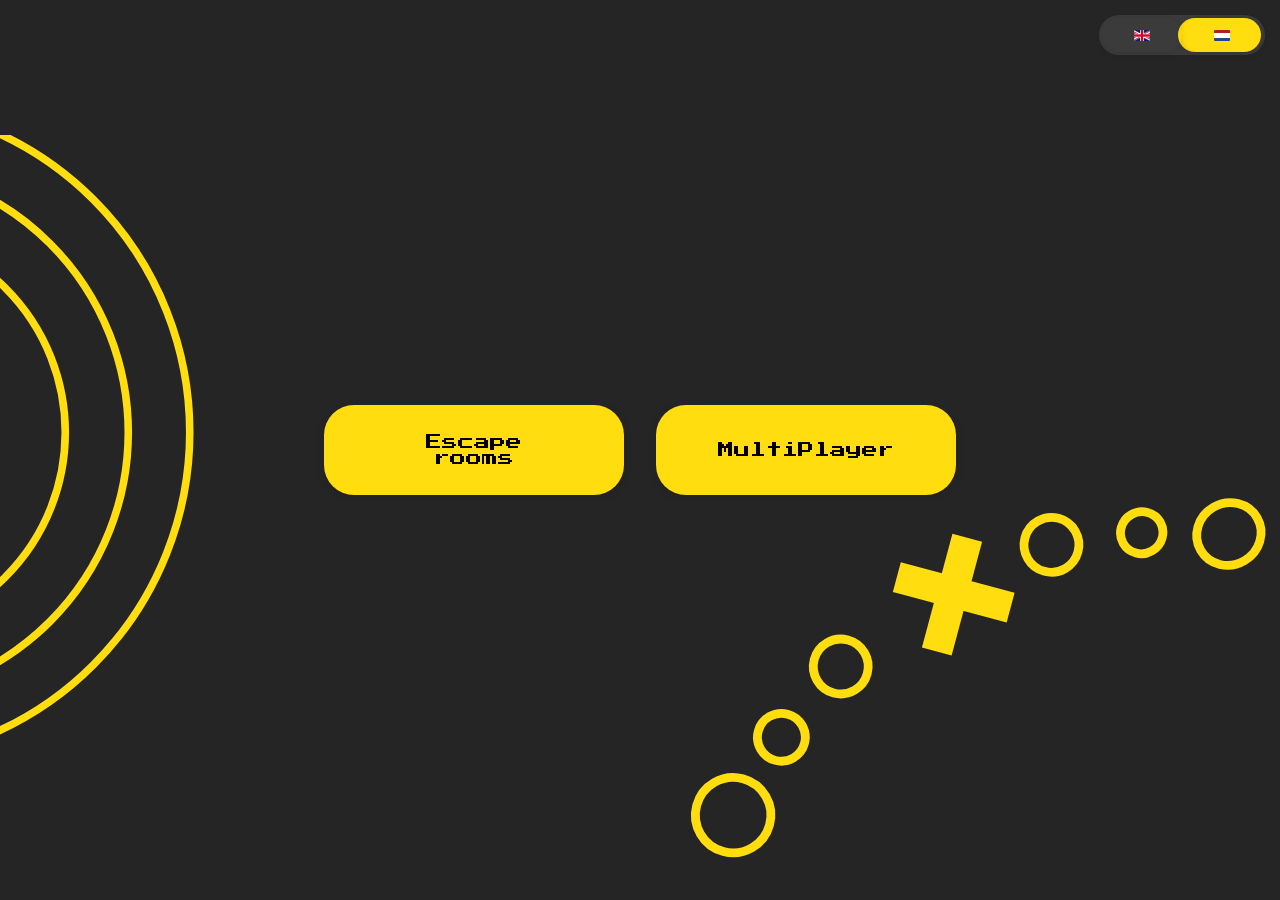
<file: website/html/index.html>
<!DOCTYPE html>
<html lang="en">

<head>
    <meta charset="UTF-8">
    <meta name="viewport" content="width=device-width, initial-scale=1.0">
    <link rel="preconnect" href="https://fonts.googleapis.com">
    <link rel="preconnect" href="https://fonts.gstatic.com" crossorigin>
    <link
        href="https://fonts.googleapis.com/css2?family=Inter:ital,opsz,wght@0,14..32,100..900;1,14..32,100..900&family=Open+Sans:ital,wght@0,300..800;1,300..800&family=Press+Start+2P&display=swap"
        rel="stylesheet">
    <title>Index</title>
    <link rel="stylesheet" href="../css/style.css">
    <script src="../js/index.js"></script>
</head>

<body>
    <div class="halfCircle">
        <svg width="255" height="830" viewBox="0 0 255 830" fill="none" xmlns="http://www.w3.org/2000/svg">
            <circle cx="-183.5" cy="391.5" r="433.5" stroke="#FFDD0E" stroke-width="10" />
            <circle cx="-183" cy="392" r="352" stroke="#FFDD0E" stroke-width="10" />
            <circle cx="-183" cy="392" r="269" stroke="#FFDD0E" stroke-width="10" />
        </svg>

    </div>

    <div class="pathSVG">
        <svg width="729" height="484" viewBox="0 0 729 484" fill="none" xmlns="http://www.w3.org/2000/svg">
            <line x1="292.547" y1="186.426" x2="422.159" y2="221.156" stroke="#FFDD0E" stroke-width="35" />
            <line x1="338.033" y1="271.031" x2="372.762" y2="141.418" stroke="#FFDD0E" stroke-width="35" />
            <circle cx="468.687" cy="149.574" r="31.2421" transform="rotate(-30 468.687 149.574)" stroke="#FFDD0E"
                stroke-width="10" />
            <circle cx="228.673" cy="288.147" r="31.2421" transform="rotate(-30 228.673 288.147)" stroke="#FFDD0E"
                stroke-width="10" />
            <circle cx="161.04" cy="368.736" r="27.2449" transform="rotate(-30 161.04 368.736)" stroke="#FFDD0E"
                stroke-width="10" />
            <circle cx="106.07" cy="457.4" r="42.9675" transform="rotate(-30 106.07 457.4)" stroke="#FFDD0E"
                stroke-width="10" />
            <path
                d="M559.598 115.168C571.302 108.411 586.021 112.306 592.544 123.606C599.068 134.905 595.083 149.6 583.379 156.358C571.675 163.115 556.956 159.219 550.432 147.919C543.909 136.62 547.894 121.925 559.598 115.168Z"
                stroke="#FFDD0E" stroke-width="10" />
            <path
                d="M653.17 106.686C671.104 96.3322 693.298 101.98 702.924 118.652C712.549 135.324 706.343 157.368 688.409 167.723C670.475 178.076 648.281 172.429 638.656 155.757C629.03 139.085 635.236 117.041 653.17 106.686Z"
                stroke="#FFDD0E" stroke-width="10" />
        </svg>

    </div>

    <div class="language">
        <div class="language-selector nl-active">
            <div class="language-toggle"></div>
            <button class="lang-btn" data-lang="en">
                <img src="../fotos/englishFlag.png" alt="English">
            </button>
            <button class="lang-btn active" data-lang="nl">
                <img src="../fotos/dutchFlag.png" alt="Dutch">
            </button>
        </div>
    </div>
    <div class="container">
        <button onclick="window.location.href='escape.html'">
            <p>Escape <br> rooms</p>
        </button>
        <button onclick="window.location.href='multiplayer.html'">
            <p>MultiPlayer</p>
        </button>
    </div>
</body>

</html>
</file>
<file: website/css/style.css>
.press-start-2p-regular {
    font-family: "Press Start 2P", system-ui;
    font-weight: 400;
    font-style: normal;
}


* {
    margin: 0;
    padding: 0;
}


body {
    background-color: #252525;
    min-height: 100vh;
    min-width: 100vw;
    margin: 0;
    padding: 0;
    position: relative;
    display: flex;
    justify-content: center;
    align-items: center;
    box-sizing: border-box;
}

.halfCircle {
    position: fixed;
    top: 0;
    left: 0;
    height: 100vh;
    display: flex;
    align-items: center;
    z-index: 1;
}

.halfCircle svg {
    height: 70vh;
    width: auto;
    max-width: 100vw;
}

.pathSVG {
    position: fixed;
    bottom: 0;
    right: 0;
    z-index: 1;
}

.pathSVG svg {
    height: 60vh;
    width: auto;
    max-width: 50vw;
}

.language {
    position: fixed;
    top: 15px;
    right: 15px;
    z-index: 10;
}

.language-selector {
    position: relative;
    background-color: rgba(255, 255, 255, 0.1);
    border-radius: 20px;
    padding: 3px;
    display: flex;
    backdrop-filter: blur(10px);
    width: fit-content;
}

.language-toggle {
    position: absolute;
    top: 3px;
    left: 3px;
    width: 50%;
    height: calc(100% - 6px);
    background-color: #FFDD0E;
    border-radius: 17px;
    transition: transform 0.3s cubic-bezier(0.4, 0, 0.2, 1);
    z-index: 1;
}

.lang-btn {
    background: none;
    border: none;
    padding: 6px 20px;
    cursor: pointer;
    position: relative;
    z-index: 2;
    border-radius: 17px;
    width: 80px;
    height: 34px;
    display: flex;
    align-items: center;
    justify-content: center;
}

.lang-btn img {
    width: 16px;
    height: 11px;
    object-fit: cover;
    border-radius: 1px;
    transition: opacity 0.3s ease;
}

.lang-btn:hover img {
    opacity: 0.8;
}

.language-selector:has(.lang-btn[data-lang="nl"]:checked) .language-toggle,
.language-selector.nl-active .language-toggle {
    transform: translateX(76px);
}

.container {
    display: flex;
    flex-direction: row;
    justify-content: center;
    align-items: center;
    gap: 2rem;
    width: 100%;
    max-width: 700px;
    z-index: 2;
}


button {
    height: 90px;
    width: 40vw;
    max-width: 300px;
    border-radius: 30px;
    background-color: #FFDD0E;
    border: none;
    display: flex;
    align-items: center;
    justify-content: center;
    transition: background 0.2s, transform 0.2s;
    box-shadow: 0 2px 8px rgba(0, 0, 0, 0.08);
    cursor: pointer;
}

button p {
    font-size: 1.2em;
    font-family: "Press Start 2P", system-ui;
    text-align: center;
    word-break: break-word;
}

@media (max-width: 900px) {
    .container {
        flex-direction: column;
        gap: 1.5rem;
        max-width: 90vw;
    }

    button {
        width: 70vw;
        max-width: 350px;
        height: 70px;
    }

    .halfCircle svg {
        height: 55vh;
    }

    .pathSVG svg {
        height: 45vh;
        max-width: 60vw;
    }

    .language {
        top: 12px;
        right: 12px;
    }

    .lang-btn {
        padding: 5px 18px;
        width: 70px;
        height: 30px;
    }

    .lang-btn img {
        width: 14px;
        height: 10px;
    }
}

@media (max-width: 600px) {
    .container {
        gap: 1rem;
        max-width: 98vw;
    }

    button {
        width: 90vw;
        min-width: 100px;
        height: 55px;
        font-size: 0.9em;
    }

    button p {
        font-size: 0.8em;
    }

    .halfCircle svg {
        height: 42vh;
    }

    .pathSVG svg {
        height: 30vh;
        max-width: 70vw;
    }

    .language {
        top: 10px;
        right: 10px;
    }

    .lang-btn {
        padding: 4px 16px;
        width: 60px;
        height: 26px;
    }

    .lang-btn img {
        width: 12px;
        height: 8px;
    }
}
</file>
